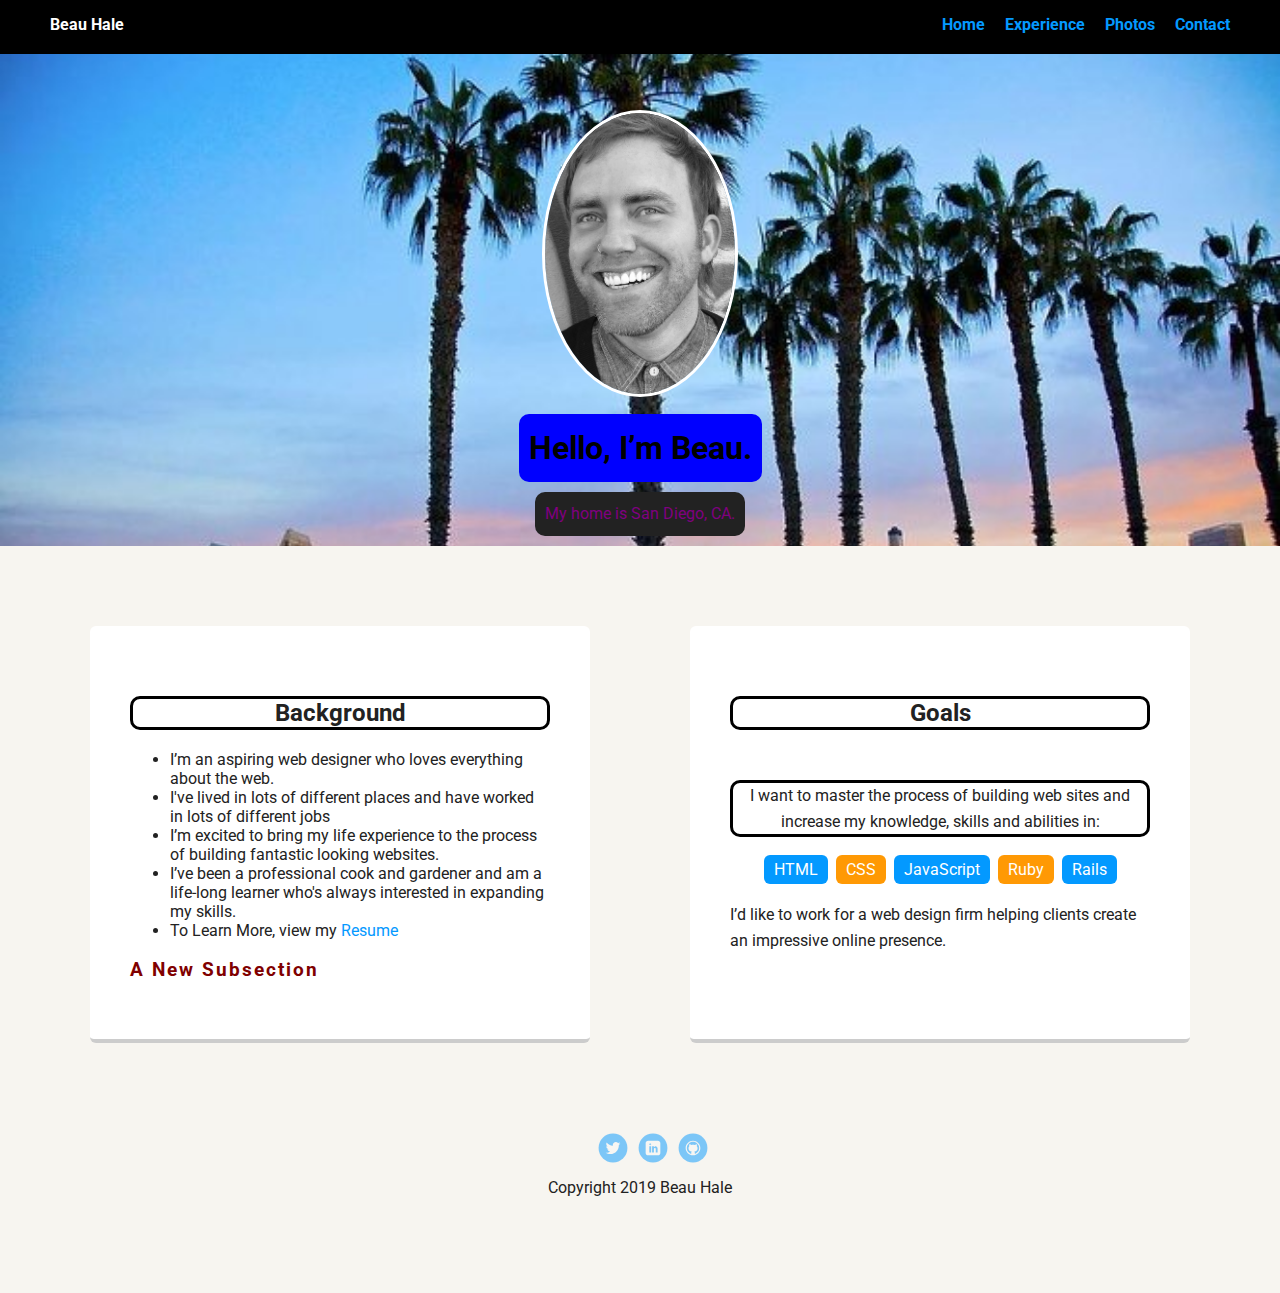
<file: index.html>
<!doctype html>
<html lang="en">
<head>
  <meta charset="utf-8">
  <title>Beau Hale's Profile</title>
  <meta name="viewport" content="width=device-width, initial-scale=1.0">
  <link rel="stylesheet" href="styles.css">
  <link href="https://fonts.googleapis.com/css?family=Muli%7CRoboto:400,300,500,700,900" rel="stylesheet">
  </head>
  
  <body>
    <div class="main-nav">
        <ul class="nav">
          <li class="name">Beau Hale</li>
          <li><a href="#">Home</a></li>
          <li><a href="resume.html">Experience</a></li>
          <li><a href="#">Photos</a></li>
          <li><a href="#">Contact</a></li>
        </ul>
    </div>

    <header>
      <img src="./images/beau_smaller.png" alt="random pics of people" class="profile-image">
      <h1 class="tag name">Hello, I’m Beau.</h1>
      <p class="tag location">My home is San Diego, CA.</p>
    </header>

    <main class="flex">
      <div class="card">
        <h2 class="card-title">Background</h2>
        <ul>
          <li>I’m an aspiring web designer who loves everything about the web.
          <li>I've lived in lots of different places and have worked in lots of different jobs</li>
          <li>I’m excited to bring my life experience to the process of building fantastic looking websites.</li>
          <li>I’ve been a professional cook and gardener and am a life-long learner who's always interested in expanding my skills.</li>
          <li>To Learn More, view my <a href="resume.html">Resume</a></li>
        </ul>
        <h3>A New Subsection</h3>
          </div>

          
      <div class="card">
        <h2 class="card-title">Goals</h2>
        <p class="card-title">I want to master the process of building web sites and increase my knowledge, skills and abilities in:</p>
        <ul class="skills">
          <li>HTML</li>
          <li>CSS</li>
          <li>JavaScript</li>
          <li>Ruby</li>
          <li>Rails</li>
        </ul>
        <p>I’d like to work for a web design firm helping clients create an impressive online presence.</p>
      </div> 

    </main>
    <footer>
      <ul>
        <li><a href="#" class="social twitter">Twitter</a></li>
        <li><a href="#" class="social linkedin">LinkedIn</a></li>
        <li><a href="http://github.com/halebeau" class="social github">Github</a></li>
      </ul>
      <p class="copyright">Copyright 2019 Beau Hale</p>
    </footer>
  </body>
  </html>
</file>
<file: styles.css>
/* Global Layout Set-up */
* { 
  box-sizing: border-box;
}
  
body {
  margin: 0;
  padding: 0;
  text-align: center;
  font-family: 'Roboto', sans-serif;
  color: #222;
  background: #f7f5f0;
}
/* Link Styles */

a {
  text-decoration: none;
  color: #0499ff;
}
a:hover {
  color: #6633ff;
}

/* Section Styles */

.main-nav {
  width: 100%;
  background: black;
  min-height: 30px;
  padding: 10px;
  position: fixed;
  text-align: center;
}
.nav {
  display: flex;
  justify-content: space-around;
  font-weight: 700;
  list-style-type: none;
  margin: 0 auto;
  padding: 0;
}
.nav .name {
  display: none;
}
.nav li {
  padding: 5px 10px 10px 10px;
}
.nav a {
  transition: all .5s;
}
.nav a:hover {
  color: white
}

header {
  text-align: center;
  background: url('images/san_diego.jpeg') no-repeat top center ;
  background-size: cover;
  overflow: hidden;
  padding-top: 60px;
}
header {
  line-height: 1.5;
}
header .profile-image {
  margin-top: 50px;
  width: 196px;
  height: 287px;
  border-radius: 50%;
  border: 3px solid white;
  transition: all .5s;
}
header .profile-image:hover {
  transform: scale(1.2) rotate(360deg);
}
.tag {
  background-color: blue;
  color: black;
  padding: 10px;
  border-radius: 10px;
  display: table;
  margin: 10px auto;
}

.location {
  background-color: #222;
  color: purple;
}
.card {
  margin: 30px;
  padding: 20px 40px 40px;
  max-width: 500px;
  text-align: left;
  background: #fff;
  border-bottom: 4px solid #ccc;
  border-radius: 6px;
}
.card:hover {
  border-color: #ff99ff;
}

ul.skills {
  padding: 0;
  text-align: center;
}

.skills li {
  border-radius: 6px;
  display: inline-block;
  background: #ff9904;
  color: white;
  padding: 5px 10px;
  margin: 2px;
}

.skills li:nth-child(odd) {
  background: #0399ff;
}

footer {
  width: 100%;
  min-height: 30px;
  padding: 20px 0 40px 20px;
}

footer .copyright {
  top: -8px;
  margin-right: 20px;
  font-size: .75em;
}

footer ul {
  list-style-type: none;
  margin: 0;
  padding: 0;
}

footer ul li {
  display: inline-block;
}

a.social {
  display: inline-block;
  text-indent: -9999px;
  margin-left: 5px;
  width: 30px;
  height: 30px;
  background-size: 30px 30px;
  opacity: .5;
  transition: all .25s;
}
a.twitter {
  background-image: url(images/twitter.svg);
}
a.linkedin {
  background-image: url(images/linkedin.svg);
}
a.github {
  background-image: url(images/github.svg);
}
a.social:hover {
  opacity: 1;
}
.clearfix {
  clear: both;
}

/* Styles for larger screens */
@media screen and (min-width: 720px) {
  
  .flex {
      display: flex;
      max-width: 1200px;
      justify-content: space-around;
      margin: 0 auto;
  }

  header {
    min-height: 450px;
  }

  .nav {
    max-width: 1200px;
  }

  .nav .name {
    display: block;
    margin-right: auto;
    color: white;
  }

  main {
    padding-top: 50px;
  }

  main p {
    line-height: 1.6em;
  }

  footer {
    font-size: 1.3em;
    max-width: 1200px;
    margin: 40px auto;
  }

}

h3 {
  color: maroon;
  letter-spacing: 2px;
}
  
.card-title {
  text-align: center;
  border: solid black 3px;
  border-radius: 10px;
  margin-top: 50px;
}
</file>
